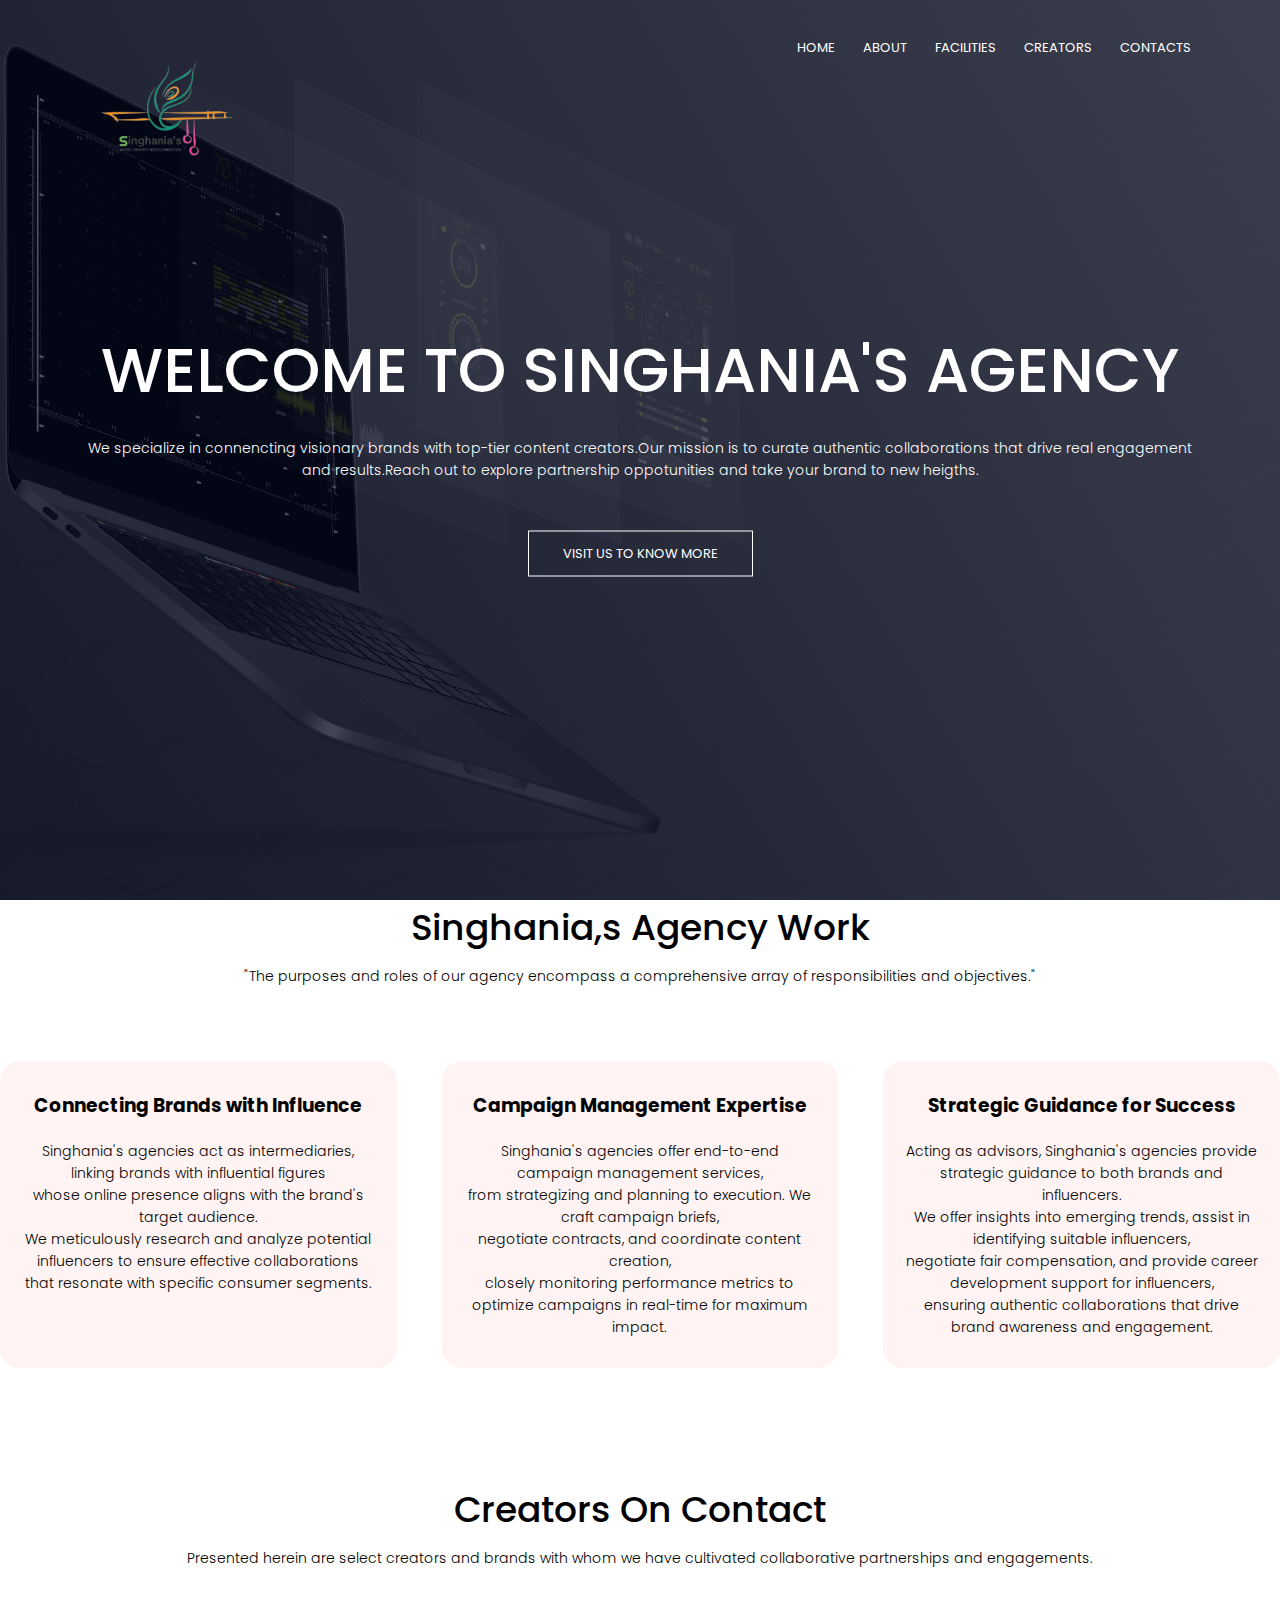
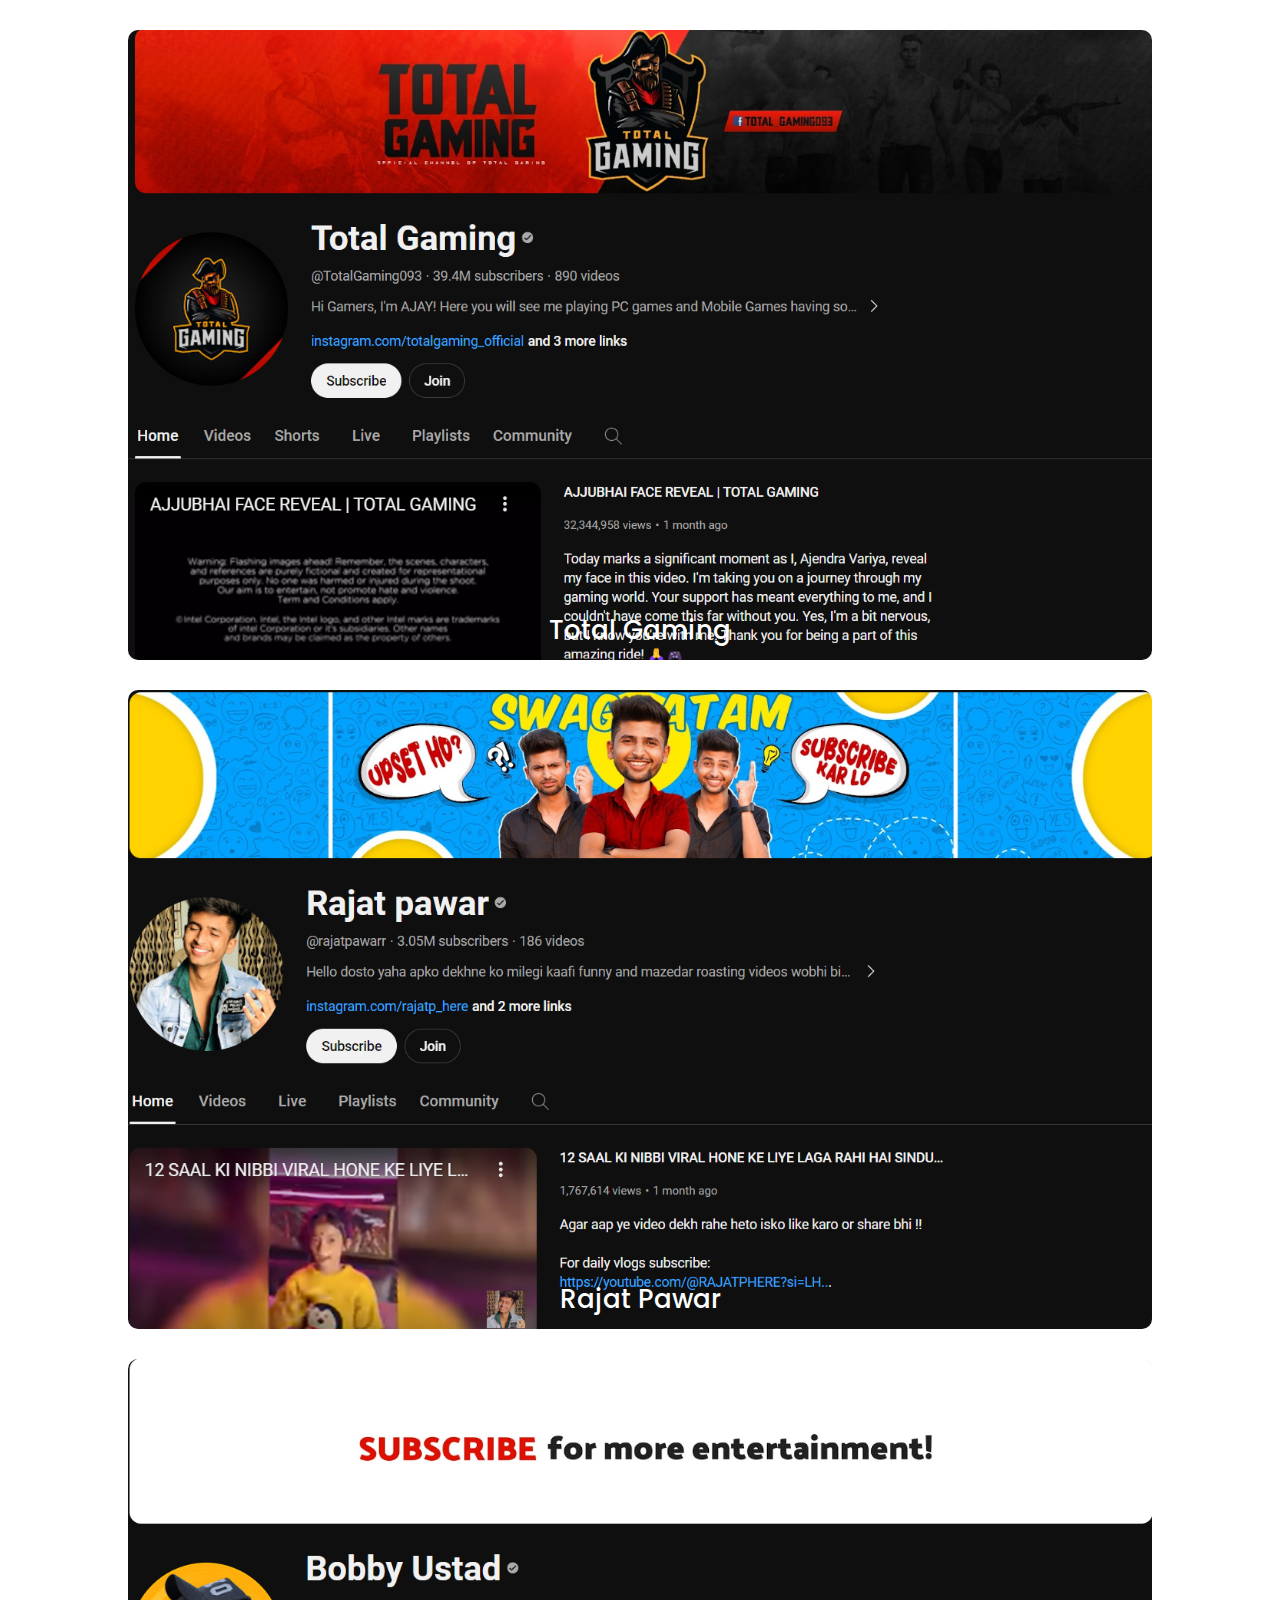
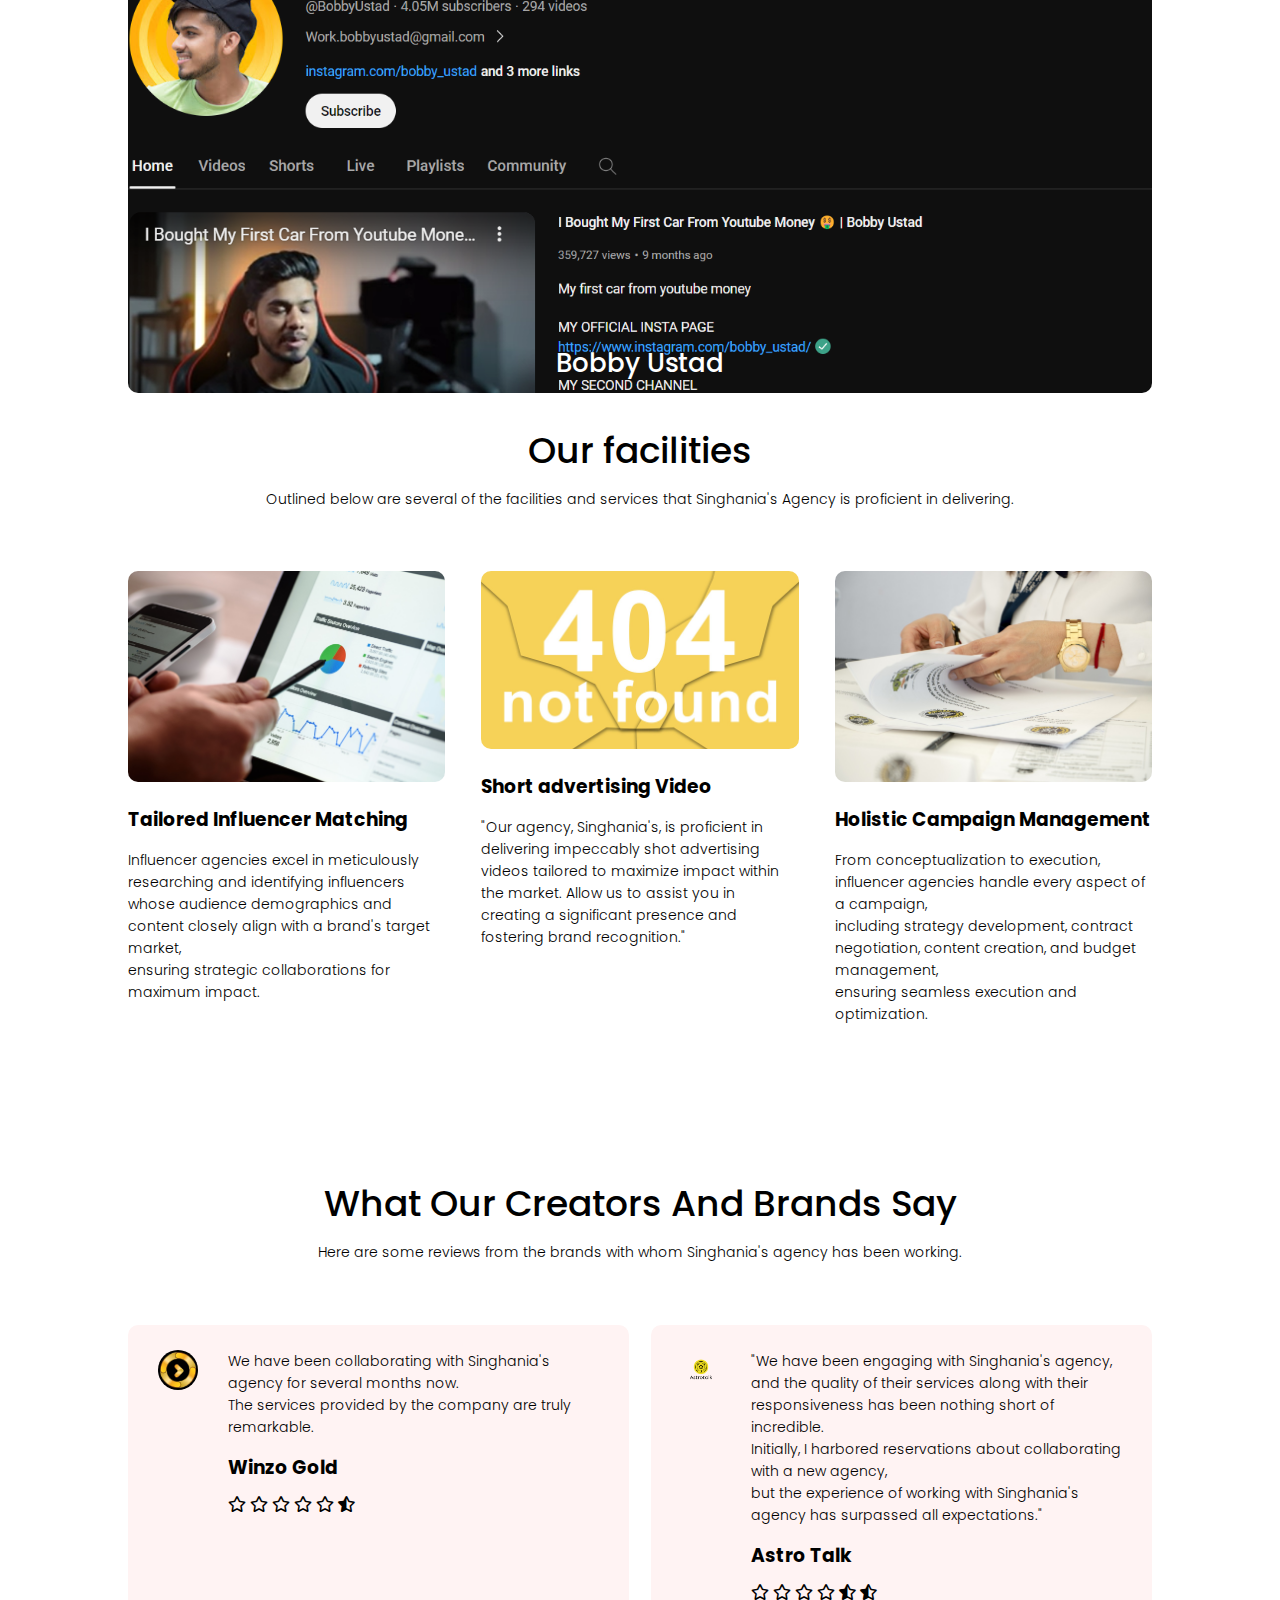
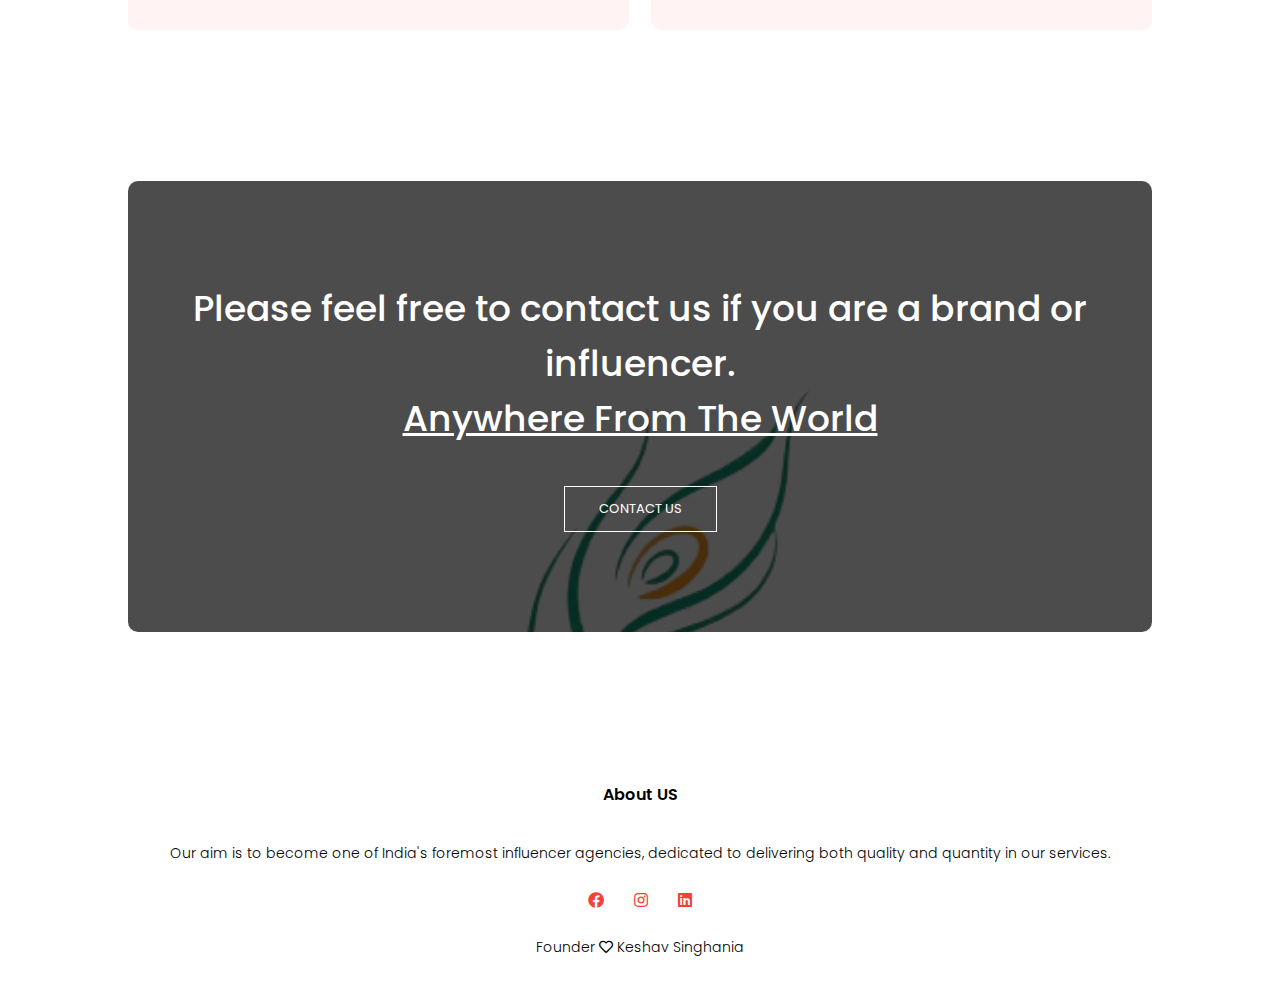
<file: index.html>
<!DOCTYPE html>
<html lang="en">

<head>
    <meta charset="UTF-8">
    <meta name="viewport" content="width=device-width, initial-scale=1.0">
    <title>Singhania's Agency</title>
    <link rel="stylesheet" href="style.css">
    <link rel="preconnect" href="https://fonts.googleapis.com">
    <link rel="preconnect" href="https://fonts.gstatic.com" crossorigin>
    <link href="https://fonts.googleapis.com/css2?family=Poppins:wght@200;300;600;700&display=swap" rel="stylesheet">

    <link rel="stylesheet" href="https://cdnjs.cloudflare.com/ajax/libs/font-awesome/5.15.1/css/all.min.css">

</head>

<body>
    <section class="header" id="header">
        <nav>
            <a href="index.html"><img src="AgencyLogo-removebg-preview.png" alt="LOGO"></a>
            <div class="nav-links" id="navLinks">

                <i class="fa fa-window-close" onclick="hideMenu()"></i>

                <ul>
                    <li><a href="#header">HOME</a></li>
                    <li><a href="#footer">ABOUT</a></li>
                    <li><a href="#facilities">FACILITIES</a></li>
                    <li><a href="#creators">CREATORS</a></li>
                    <li><a href="#contacts">CONTACTS</a></li>
                </ul>
                
            </div>
            <i class="fa fa-bars" onclick="showMenu()"></i>
        </nav>
        <div class="text-box">
            <h1>WELCOME TO SINGHANIA'S AGENCY</h1>
            <p>We specialize in connencting visionary brands with top-tier content creators.Our mission is to curate
                authentic collaborations
                that drive real engagement and results.Reach out to explore partnership oppotunities and take your brand
                to new heigths.
            </p>
            <a href="contacts.html" class="hero-btn">VISIT US TO KNOW MORE </a>
        </div>
    </section>
    <!-- -------------------connection------------ -->
    <secton class="connection">
        <h1>Singhania,s Agency Work</h1>
        <p>"The purposes and roles of our agency encompass a comprehensive array of responsibilities and objectives."</p>
        <div class="row">

            <div class="connection-col">
                <h3>Connecting Brands with Influence</h3>
                <p>Singhania's agencies act as intermediaries, linking brands with influential figures 
                    <br>whose online presence aligns with the brand's target audience. 
                    <br>We meticulously research and analyze potential influencers to ensure effective collaborations
                    <br> that resonate with specific consumer segments.</p>
            </div>
            <div class="connection-col">
                <h3>Campaign Management Expertise</h3>
                <p>Singhania's agencies offer end-to-end campaign management services,<br>
                    from strategizing and planning to execution. We craft campaign briefs,<br>
                     negotiate contracts, and coordinate content creation,
                     <br> closely monitoring performance metrics to optimize campaigns in real-time for maximum impact.</p>
            </div>
            <div class="connection-col">
                <h3>Strategic Guidance for Success</h3>
                <p>Acting as advisors, Singhania's agencies provide strategic guidance to both brands and influencers.<br>
                    We offer insights into emerging trends, assist in identifying suitable influencers,
                    <br> negotiate fair compensation, and provide career development support for influencers,<br>
                    ensuring authentic collaborations that drive brand awareness and engagement.</p>
            </div>
        </div>
    </secton>


    <!-- --------------"advertisement-videos"---------------- -->
    <section class="advertisement-videos" id="creators">
        <h1>Creators On Contact</h1>
        <p>Presented herein are select creators and brands with whom we have cultivated collaborative partnerships and engagements.</p>
        <div class="row"></div>
        <div class="advertisement-videos-col">
            <img src="Total Gaming.png">
            <div class="layer">
                <h3>Total Gaming</h3>
            </div>
        </div>
        <div class="advertisement-videos-col">
            <img src="rajatpawar.png">
            <div class="layer">
                <h3>Rajat Pawar</h3>
            </div>
        </div>
        <div class="advertisement-videos-col">
            <img src="Bobby Ustad.png">
            <div class="layer">
                <h3>Bobby Ustad</h3>
            </div>
        </div>
        

    </section>


    <!-- ---------------facilities------------------->
    <section class="facilities" id="facilities">
        <h1>Our facilities</h1>
        <p>Outlined below are several of the facilities and services that Singhania's Agency is proficient in delivering.</p>
        <div class="row">
            <div class="facilities-col">
                <img src="search.jpg">
                <h3>Tailored Influencer Matching</h3>
                <p>Influencer agencies excel in meticulously researching and identifying influencers 
                    <br>whose audience demographics and content closely align with a brand's target market,
                    <br> ensuring strategic collaborations for maximum impact.</p>
            </div>
            <div class="facilities-col">
                <img src="not found.jpg">
                <h3>Short advertising Video</h3>
                <p>"Our agency, Singhania's, is proficient in delivering impeccably shot advertising videos tailored to maximize
                 impact within the market. Allow us to assist you in creating a significant presence and fostering brand recognition."</p>
            </div>
            <div class="facilities-col">
                <img src="negotiation.jpg">
                <h3>Holistic Campaign Management</h3>
                <p>From conceptualization to execution, influencer agencies handle every aspect of a campaign,
                    <br>including strategy development, contract negotiation, content creation, and budget management,
                    <br> ensuring seamless execution and optimization.</p>
            </div>
        </div>
    </section>




    <!-- ---------------testinomials------------------- -->

    <section class="testinomials">
        <h1>What Our Creators And Brands Say</h1>
        <p>Here are some reviews from the brands with whom Singhania's agency has been working.</p>
        <div class="row">
            <div class="testinomials-col">
                <img src="winzo.jpg">
                <div>
                    <p>We have been collaborating with Singhania's agency for several months now.
                        <bR> The services provided by the company are truly remarkable.
                    </p>
                    <h3>Winzo Gold</h3>
                    <i class="far fa-star"></i>
                    <i class="far fa-star"></i>
                    <i class="far fa-star"></i>
                    <i class="far fa-star"></i>
                    <i class="far fa-star"></i>
                    <i class="fas fa-star-half-alt"></i>
                </div>
            </div>
            <div class="testinomials-col">
                <img src="AstroTalk.png">
                <div>
                    <p>"We have been engaging with Singhania's agency, <br>
                        and the quality of their services along with their responsiveness has been nothing short of incredible.<br>
                         Initially, I harbored reservations about collaborating with a new agency,<br>
                          but the experience of working with Singhania's agency has surpassed all expectations."<br>
                    </p>
                    <h3>Astro Talk</h3>
                    <i class="far fa-star"></i>
                    <i class="far fa-star"></i>
                    <i class="far fa-star"></i>
                    <i class="far fa-star"></i>
                    <i class="fas fa-star-half-alt"></i>
                    <i class="fas fa-star-half-alt"></i>
                </div>
            </div>
        </div>
    </section>


    <!-- ------------------Call To Action--------------- -->
    <section class="cta" id="contacts">
        <h1>Please feel free to contact us if you are a brand or influencer.<BR><u>Anywhere From The World</u></h1>
        <a href="contacts.html" class="hero-btn">CONTACT US</a>
    </section>


    <!-- --------------foooter-------- -->
    <section class="footer" id="footer">
        <h4>About US</h4>
        <p>Our aim is to become one of India's foremost influencer agencies,
             dedicated to delivering both quality and quantity in our services.</p>
        <div class="icon">
          <a href="https://www.facebook.com/mrclasher7"><i class="fab fa-facebook"></i></a>
          <a href="https://www.instagram.com/keshavks__"><i class="fab fa-instagram"></i></a>
          <a href="https://www.linkedin.com/in/keshav-singhania-815943284?utm_source=share&utm_campaign=share_via&utm_content=profile&utm_medium=android_app"><i class="fab fa-linkedin"></i></a>
        </div>
        <p>Founder <i class="far fa-heart"></i> Keshav Singhania</p>
    </section>
    







    <!-- ----------javaSciprt for toggle menu----------- -->

    <script>
        var navLinks = document.getElementById("navLinks");

        function showMenu() {
            navLinks.style.right = "0";
        }
        function hideMenu() {
            navLinks.style.right = "-200px";
        }
    </script>
</body>

</html>
</file>
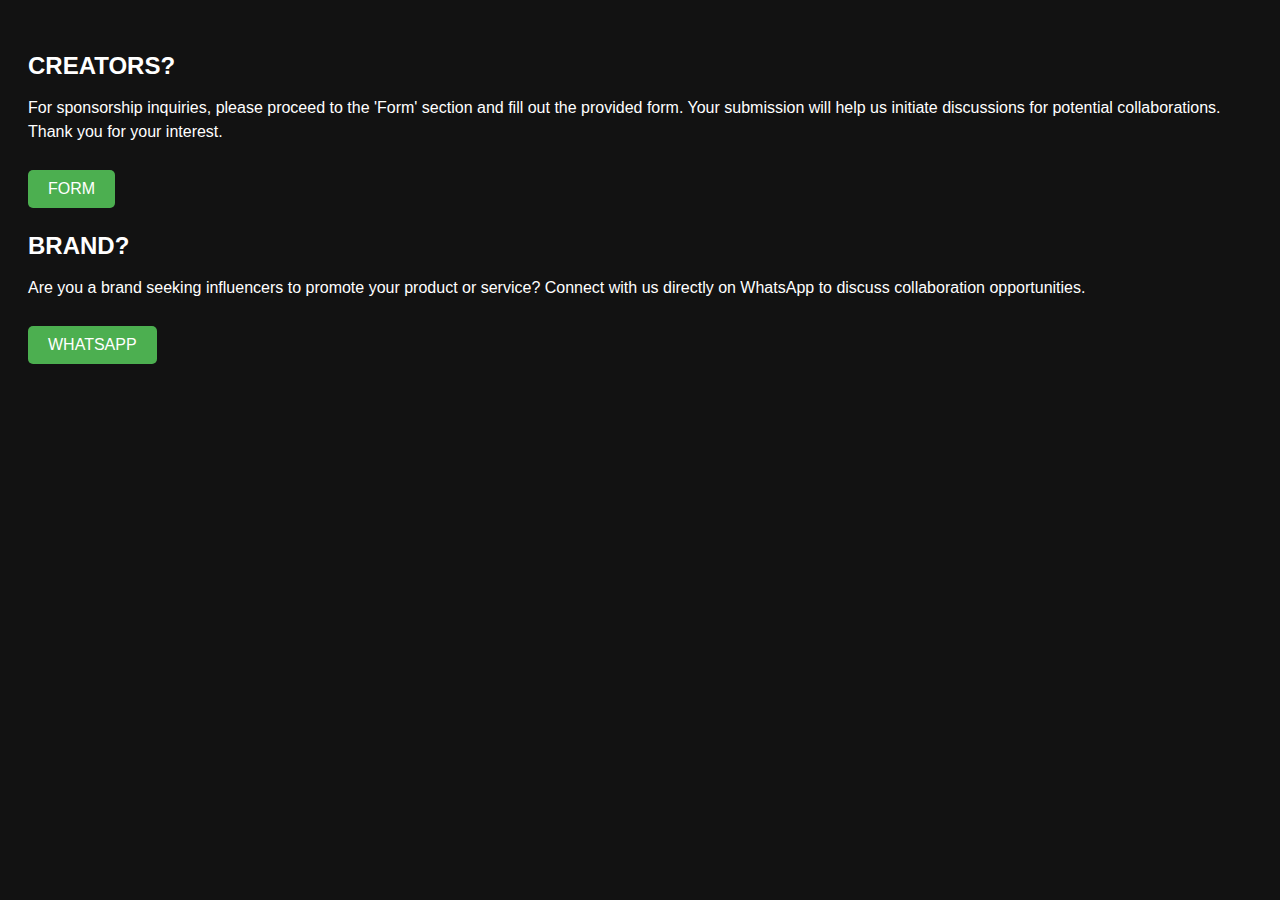
<file: contacts.html>
<!DOCTYPE html>
<html lang="en">
<head>
    <meta charset="UTF-8">
    <meta name="viewport" content="width=device-width, initial-scale=1.0">
    <title>Contacts</title>
    <link rel="stylesheet" href="contacts.css">
</head>
<body>
    <h3>CREATORS?</h3>
  <p>For sponsorship inquiries, please proceed to the 'Form' section and fill out the provided form. 
    Your submission will help us initiate discussions for potential collaborations. 
    Thank you for your interest.</p> 
    <a href="https://forms.gle/KesdaX7qHKNDbMkt7">FORM</a> 
    <h3>BRAND?</h3>
    <p>Are you a brand seeking influencers to promote your product or service? 
        Connect with us directly on WhatsApp to discuss collaboration opportunities.</p>
        <a href="https://wa.me/917319846488?text=Hello" target="">WHATSAPP</a>
</body>
</html>
</file>
<file: style.css>
*{
    margin: 0;
    padding:0;
    font-family: 'Poppins', sans-serif;
}

.header{
    min-height: 100vh;
    width:100%;
    background: linear-gradient(rgba(4,9,30,0.7),rgba(4,9,30,0.7)),url(computer-3174729.jpg);
    background-position:center ;
    background-size:cover;
    position: relative;
}

nav{
    display:flex;
    padding:2% 6%;
    justify-content: space-between;
}
nav img{
    width: 180px;

}

.nav-links{
    flex:1 ;
    text-align: right;
}

.nav-links ul li{
    list-style: none;
    display: inline-block;
    padding:8px 12px ;
    position:relative;
}

.nav-links ul li a{
    color: #fff;
    text-decoration: none;
    font-size: 13px;
}

.nav-links ul li::after{
    content: '';
    width: 0%;
    height: 2px;
    background: #110201;
    display:block;
    margin:auto;
    transition: 0.5s;
}
.nav-links ul li:hover::after{
    width: 100%;
}

.text-box{
    width:90%;
    color: #fff;
    position:absolute;
    top: 50%;
    left:50%;
    transform: translate(-50%,-50%);
    text-align:center;
}

.text-box h1{
    font-size:62px;
}

.text-box p{
    margin: 10px 0 40px;
    font-size: 14px;
    color:#fff;
}

.hero-btn{
    display: inline-block;
    text-decoration: none;
    color:white;
    border: 1px solid #fff;
    padding:12px 34px;
    font-size: 13px;
    background:transparent;
    position: relative;
    cursor: pointer;
}

.hero-btn:hover{
    border: 1px black;
    background:black;
    transition:1s;
}

nav .fa{
     display:none; 
}

@media(max-width:700px){
    .text-box h1{
    font-size:20px;
    }
    .nav-links ul li{
        
        display:block;
    }
    .nav-links{
    position: absolute;
    background: black;
    height:100vh;
    width:200px;
    top:0;

    right:0;
    text-align: left;
    z-index:2;
    transition:1s;
    }

nav .fa{
    display:block;
    color:#fff;
    margin:10px;
    font-size: 22px;
    cursor: pointer;
}

.nav-link ul{
    padding:30px;

}
}



/* -------------connection---------- */
.connection{
    width:80%;
    margin:auto;
    text-align: center;
    padding-top:100px;
}
 h1{
    font-size:36px;
    font-weight:500;
}
 p{
    color:black;
    font-size:14px;
    font-weight:300;
    line-height: 22px;
    padding:10px;
}
.row{
    margin-top: 5%;
    display:flex;
    justify-content: space-between;

}
.connection-col{
    flex-basis: 31%;
    background:#fff3f3;
    border-radius:20px;
    margin-bottom:5%;
    padding:20px 12px;
    box-sizing: border-box;
    transition: 0.5s;
}
 h3{
    text-align: center;
    font-weight: 600px;
    margin:10px 0;
}
.connection-col:hover{
    box-shadow: 0 0 20px 0px rgba(0,0,0,0.2);
}

@media(max-width:700px){

    .row{
        flex-direction: column;

    }
}

/* -----------advertisement-videos---------- */
.advertisement-videos{
    width:80%;
    margin:auto;
    text-align:center;
    padding-top:50px;

}

.advertisement-videos-col{
    flex-basis:32%;
    border-radius:10px;
    margin-bottom:30px;
    position:relative;
    overflow:hidden;
}

.advertisement-videos-col img{
    width:100%;
    display:block;
}
.layer{
    background:transparent;
    height:100%;
    width:100%;
    position: absolute;
    top:0;
    left:0;
    transition:0.5s;
}

.layer:hover{
    background: rgba(226,0,0,0.7);
}

.layer h3{
    width:100%;
    font-weight:500;
    color:#fff;
    font-size:26px;
    bottom:0;
    left:50%;
    transform: translateX(-50%);
    position:absolute;
    transition:0.5s;
}
.layer:hover h3{
    bottom: 49%;
    opacity:1;
}


/* -----------facilities--------------- */
.facilities{
    width:80%;
    margin:auto;
    text-align:center;
    padding-top: center;
}

.facilities-col{
    flex-basis: 31%;
    border-radius: 10px;
    margin-bottom: 5%;
    text-align: left;
}

.facilities-col img{
    width:100%;
    border-radius: 10px;
}

.facilities-col p{
    padding:0;
}
.facilities-col h3{
    margin-top:16px;
    margin-bottom: 15px;
    text-align: left;
}


/* -------------testinomials-------------- */

.testinomials{
    width:80%;
    margin:auto;
    padding-top:100px;
    text-align:center;
}
.testinomials-col{
    flex-basis:44%;
    border-radius:10px;
    margin-bottom:5%;
    text-aLign:left;
    background:#fff3f3;
    padding:25px;
    cursor:pointer;
    display:flex;
}
.testinomials-col img{
    height:40px;
    margin-left:5px;
    margin-right:30px;
    border-radius:50%;
}

.testinomials-col p{
    padding:0;
}

.testinomials-col h3{
 margin-top:15px;
 text-align:left;
}

.testinomials-col .fa {
    color: #f44336; 
}


@media(max-width:700px){
     .testinomials-col img{
        margin-left:0px;
        margin-right:15px;
     }
}

/* -----------call to action-------- */
.cta{
    margin:100px auto;
    width:80%;
    background-image:linear-gradient(rgba(0,0,0,0.7),rgba(0,0,0,0.7)),url(AgencyLogo-removebg-preview.png);
    background-size:cover;
    border-radius:10px;
    text-align: center;
    padding:100px 0;
}
.cta h1{
    color:#fff;
    margin-bottom:40px;
    padding:0;
}
@media(max-width:700px){
    .cta h1{
        font-size:24px;
    }
}



/* ---------footer----------- */
.footer{
    width:100%;
    text-align:center;
    padding:30px 0;
}

.footer h4{
    margin-bottom:25px;
    margin-top:20px;
    font-weight:600;

}

.icon i {
    color: #f44336;
    margin: 0 13px;
    cursor: pointer;
    padding: 18px 0;
}

.fa-heart-o {
    color: #f44336;
}
</file>
<file: contacts.css>
body {
    background-color: #121212;
    color: #ffffff;
    font-family: Arial, sans-serif;
    padding: 20px;
}

h3 {
    font-size: 24px;
    margin-bottom: 10px;
}

p {
    font-size: 16px;
    line-height: 1.5;
}

a {
    color: #ffffff;
    text-decoration: none;
    background-color: #4CAF50;
    padding: 10px 20px;
    border-radius: 5px;
    display: inline-block;
    margin-top: 10px;
    transition: background-color 0.3s ease;
}

a:hover {
    background-color: #45a049;
}
</file>
